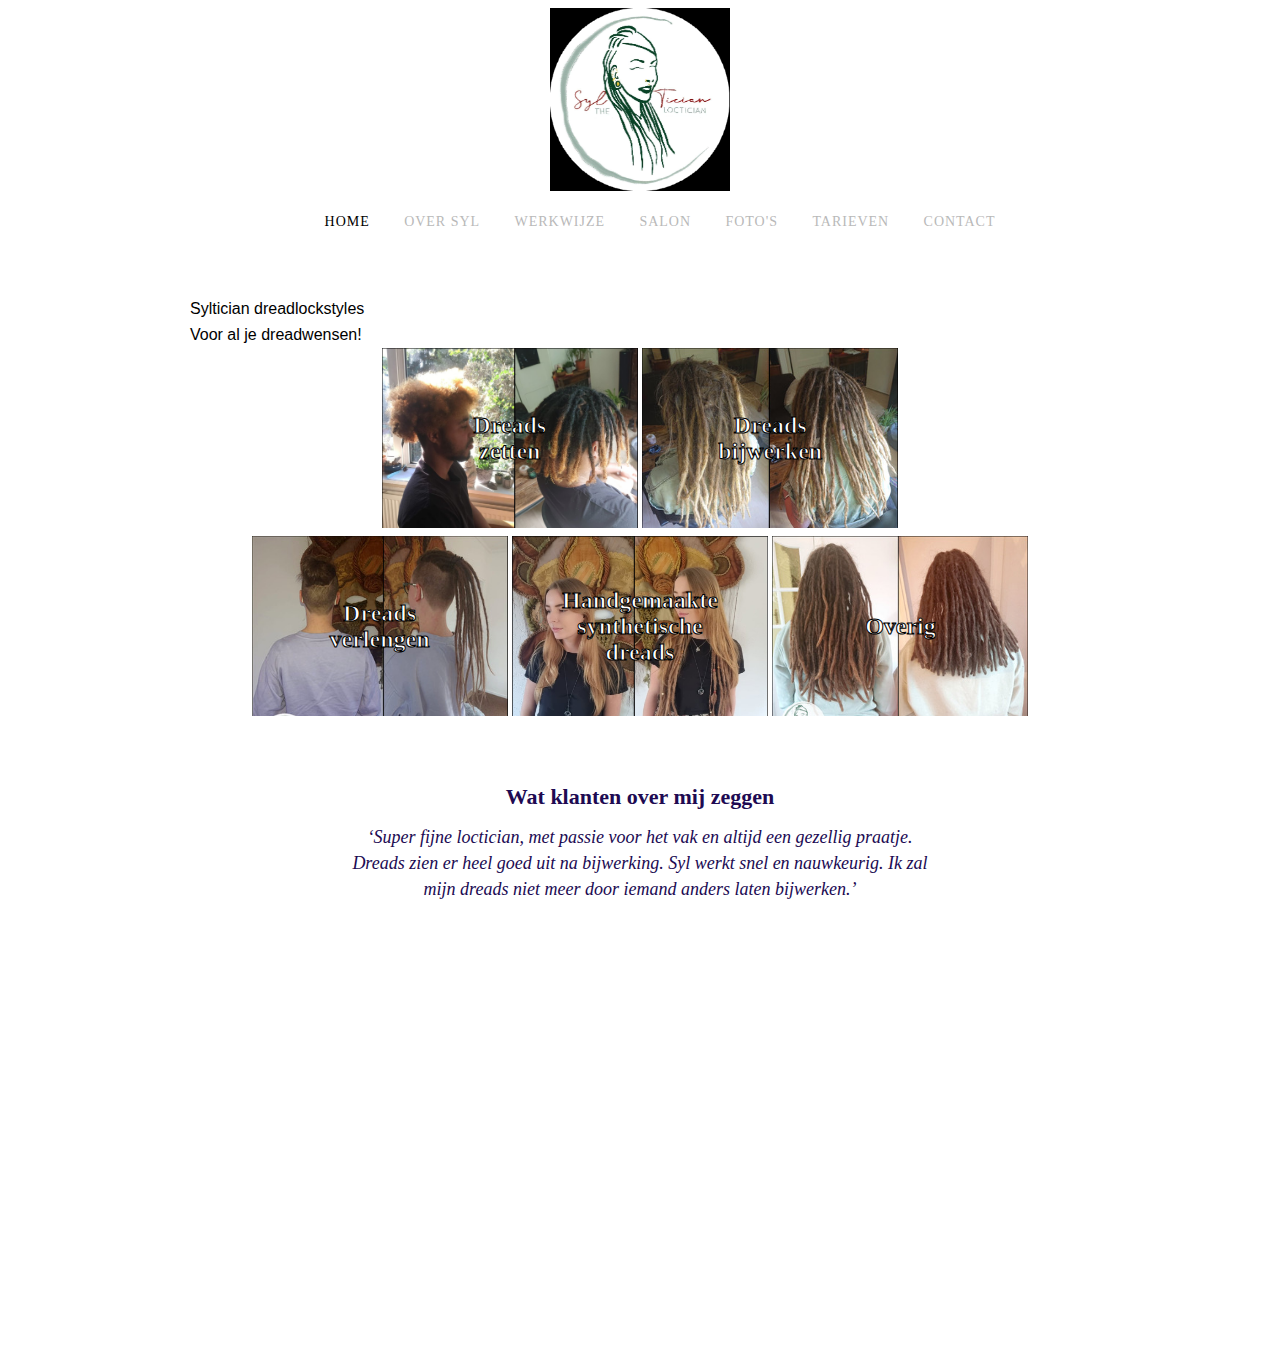
<file: index.html>
<!DOCTYPE html>
<html lang="nl">
	<head>
		<title>Syltician dreadlock styles - Home</title>
        <meta name="description" content="Voor al je dreadwensen!" />
        <meta http-equiv="Content-Type" content="text/html; charset=utf-8"/>
        <meta name="viewport" content="width=device-width, initial-scale=1.0"/>
        <link rel="stylesheet" type="text/css" href="/shared/css/style.css" />
        <link rel="stylesheet" type="text/css" href="/home/css/style.css" />
        <script type="text/javascript" src="/home/js/home.js"></script>
    </head>
    <body>
        <a href="/">
            <img class="center logo-top" src="/shared/img/sylticiandreadlockstyles-logo.png" alt="Syltician dreadock styles" />
        </a>
        <div class="nav">
            <ul>
                <li id="active">
                    <a href="/">Home</a>
                </li>
                <li>
                    <a href="/over-syl">Over Syl</a>
                </li>
                <li>
                    <a href="/werkwijze">Werkwijze</a>
                </li>
                <li>
                    <a href="/salon">Salon</a>
                </li>
                <li>
                    <a href="/fotos">Foto's</a>
                </li>
                <li>
                    <a href="/tarieven">Tarieven</a>
                </li>
                <li>
                    <a href="/contact">Contact</a>
                </li>
            </ul>
        </div>
        <div class="main-wrapper">
            <div class="company-name">Syltician dreadlockstyles</div>
            <div class="company-slogan">Voor al je dreadwensen!</div>
            <div class="foto-links">
                <div class="foto-link-row">
                    <a href="/fotos#dreads-zetten" class="foto-link">
                        <img src="/fotos/img/dreads-zetten/insta-miguel-2.jpg" alt="Dreads zetten">
                        <div>Dreads zetten</div>
                    </a>
                    <a href="/fotos#dreads-bijwerken" class="foto-link">
                        <img src="/fotos/img/dreads-bijwerken/insta-malou-2.jpg" alt="Dreads bijwerken">
                        <div>Dreads bijwerken</div>
                    </a>
                </div>
                <div class="foto-link-row">
                    <a href="/fotos#dreads-verlengen" class="foto-link">
                        <img src="./fotos/img/dreads-verlengen/insta-vanity.jpg" alt="Dreads verlengen">
                        <div>Dreads verlengen</div>
                    </a>
                    <a href="/fotos#synthetische-dreads" class="foto-link">
                        <img src="/fotos/img/synthetische-dreads/insta-sanne.jpg" alt="Handgemaakte synthetische dreads">
                        <div>Handgemaakte synthetische dreads</div>
                    </a>
                </div>
                <div class="foto-link-row">
                    <a href="/fotos" class="foto-link">
                        <img src="./fotos/img/overig/insta-berdina.jpg" alt="Overig">
                        <div>Overig</div>
                    </a>
                </div>
            </div>
            <h1>Wat klanten over mij zeggen</h1>
            <div id="slideshow-container" class="slideshow-container center">
                <div>‘Super fijne loctician, met passie voor het vak en altijd een gezellig praatje. Dreads zien er heel goed uit na bijwerking. Syl werkt snel en nauwkeurig. Ik zal mijn dreads niet meer door iemand anders laten bijwerken.’</div>
                <div style="display:none">‘Professional, open and relaxed dreadlock hairdresser. Really makes you feel comfy, works efficient and fast!’</div>
                <div style="display:none">‘Echt heel blij met de goede service van Syl! Ik begon met het laten zetten van synthetische dreadlocks bij Syl en na haar werk bij anderen gezien te hebben heb ik besloten echte dreads door haar te laten zetten. Het is altijd gezellig als je een afspraak hebt en ze kan je goed adviseren. Prijzen zijn schappelijk en de locatie is ook erg makkelijk bereikbaar!’</div>
                <div style="display:none">‘Syl werkt op een liefdevolle, fijne manier en ze weet echt wat ze doet! Ik kan haar aan iedereen aanraden en ik weet zeker dat je onwijs blij bent met het eindresultaat. Ze doet prachtig werk.’ </div>
                <div style="display:none">‘Gaat secuur, snel en pijnloos te werk en is ook nog leuk gezelschap!’</div>
                <div style="display:none">‘Zeker aan te raden! We hebben een hele gezellige middag gehad en ik ben erg blij met het eindresultaat!’</div>
                <div style="display:none">‘Super professioneel, en de vibe tijdens de sessies is heel relaxed! Ze heeft me veel advies kunnen geven over de verzorging, onderhoud en de after care.’</div>
                <div style="display:none">‘Ik raad Syl echt aan! Ze heeft mijn dreads weer perfect bijgewerkt. Ze werkt snel en goed, weet veel en -ook belangrijk- is heel gezellig!’</div>
                <div style="display:none">‘Het is elke keer een feestje als ik mijn dreads laat bijwerken door Syl. Mijn haren zijn weer prachtig! En stiekem kom ik ook gewoon voor de gezelligheid.’</div>
                <div style="display:none">‘Syl heeft mijn 61 dreadjes perfect bijgewerkt! Vakkundig en in rap tempo was het zo gedaan, echt TOP! Het waren daarbij ook hele gezellige uurtjes bij Syl! Ik ben Fan!’</div>
                <div style="display:none">‘Hele fijne vrouw met veel kennis van dreadlocks. Ik zou haar iedereen aanraden.’</div>
                <div style="display:none">‘The best person to trust your locs. The most gentle and amazing girl ever. 5* with no doubt.’ </div>
            </div>
        </div>
    </body>
</html>
</file>
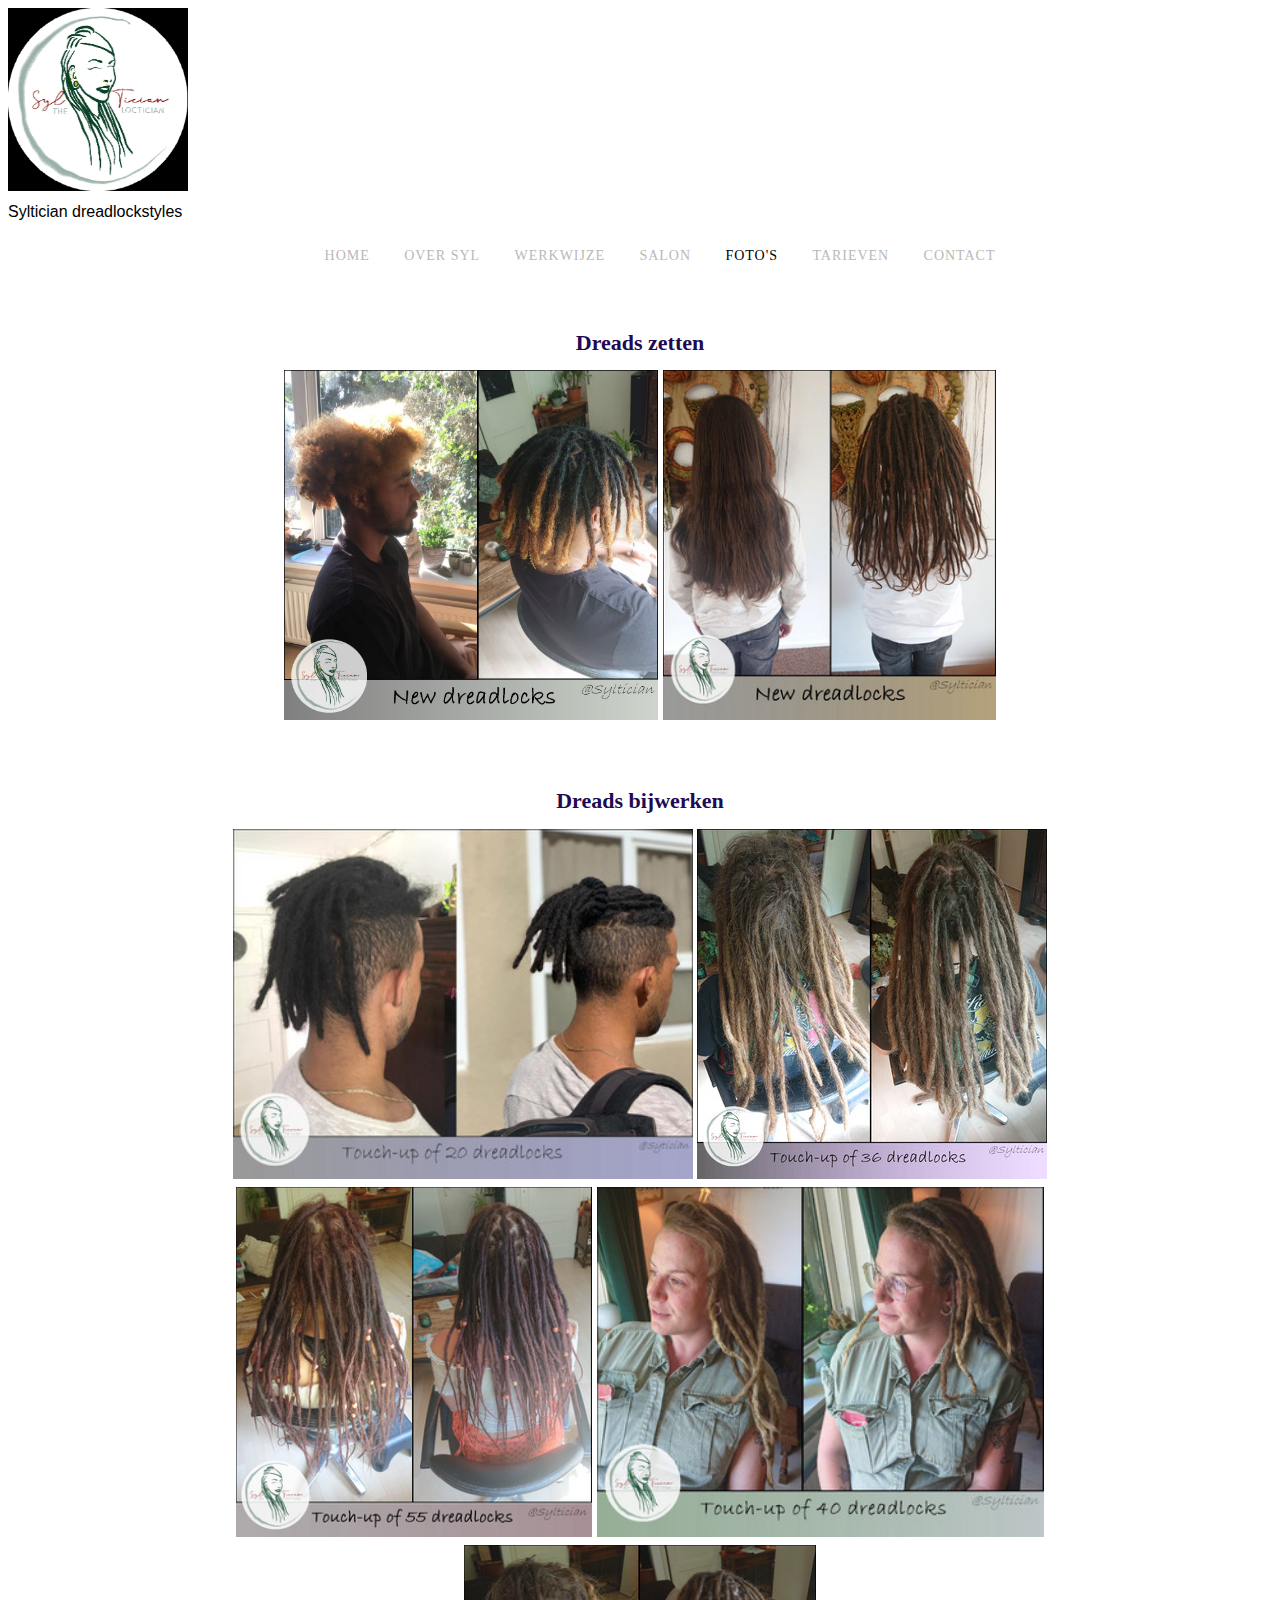
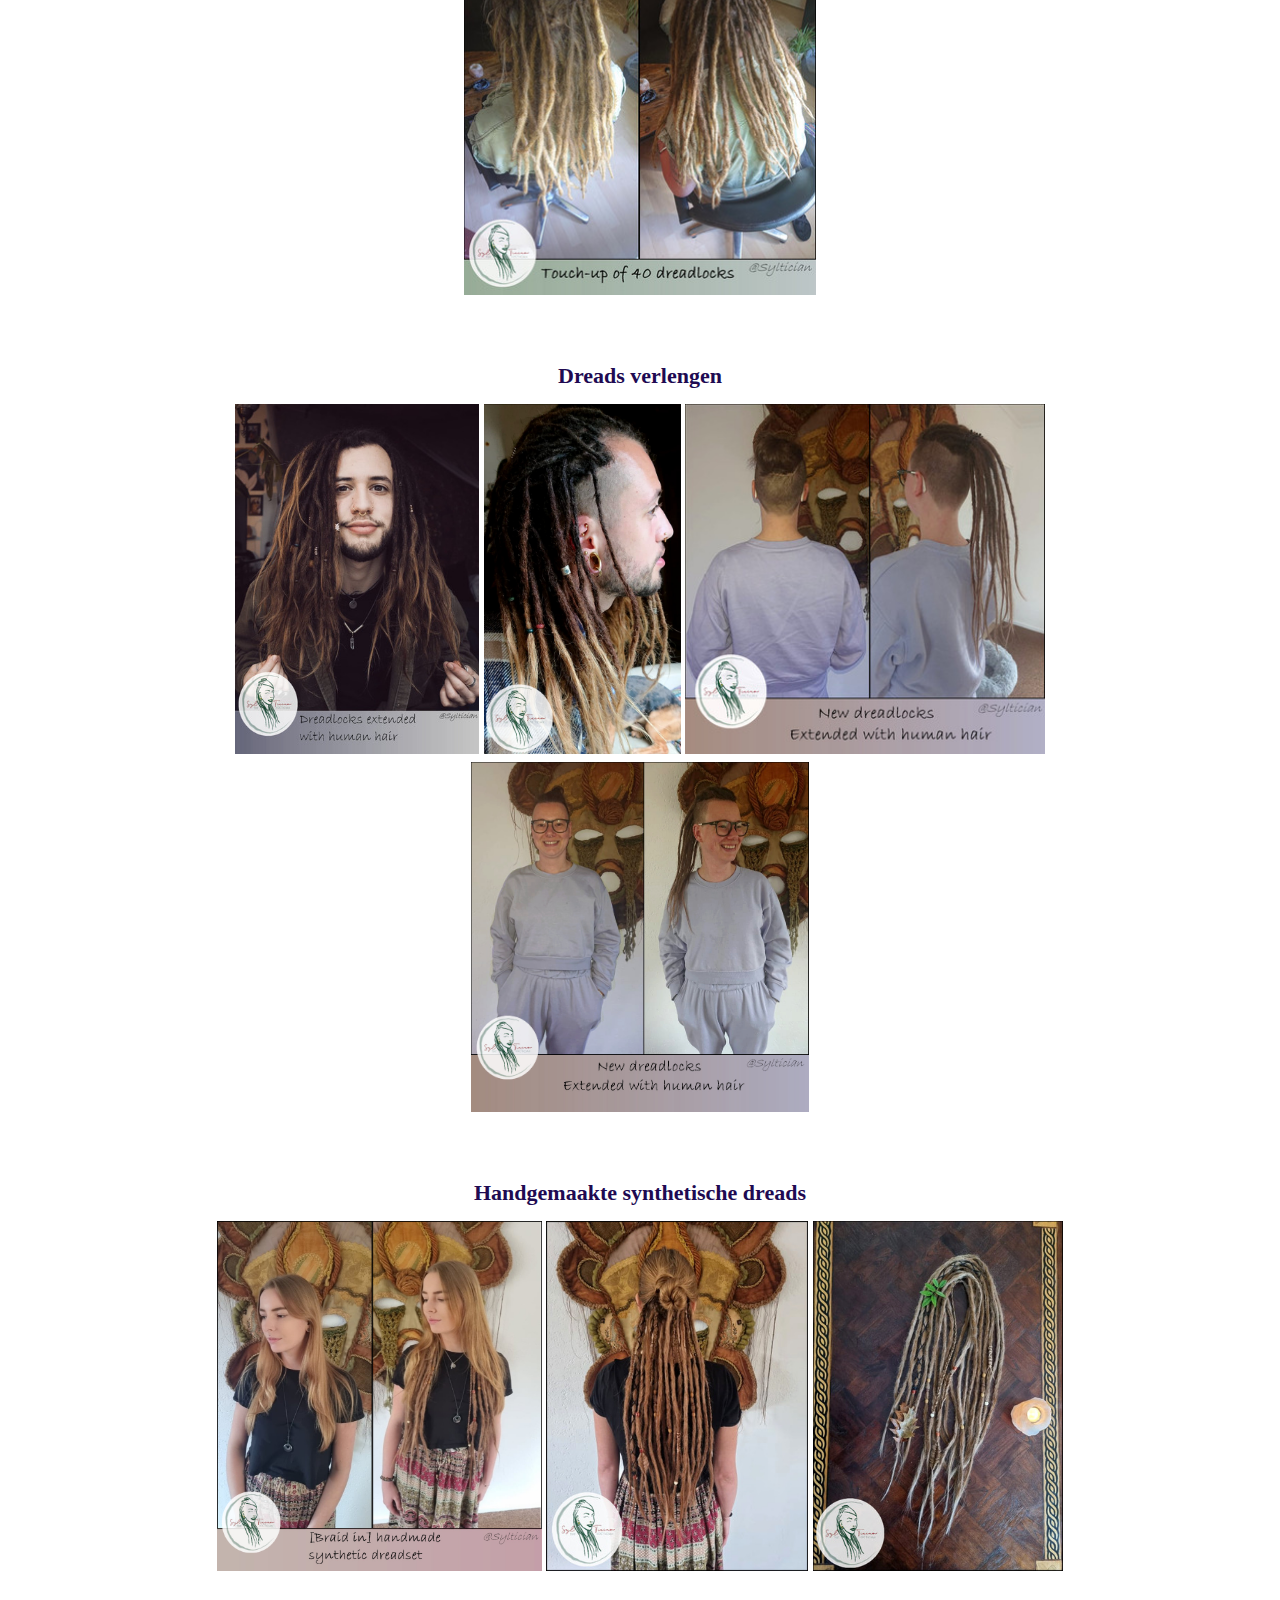
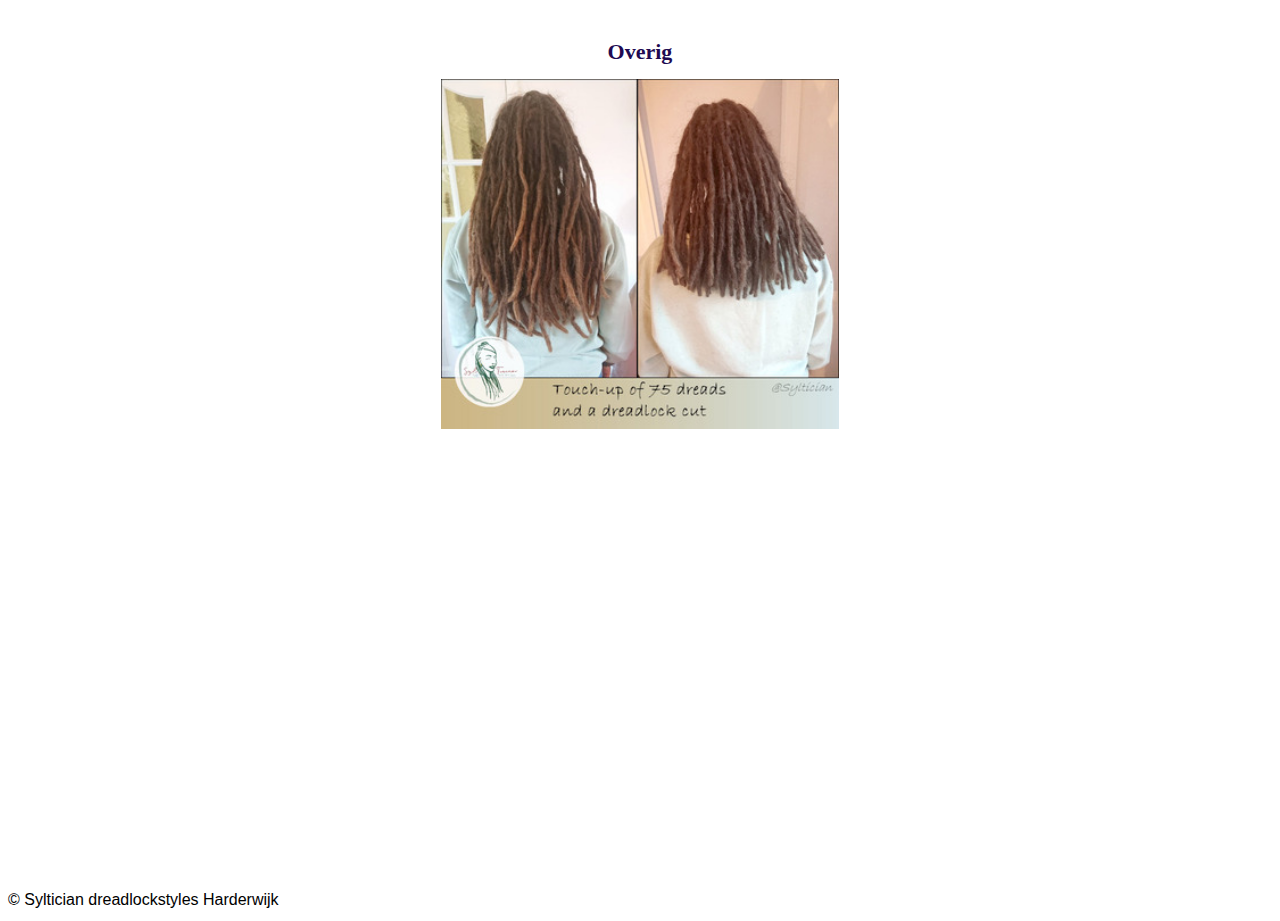
<file: fotos/index.html>
<!DOCTYPE html>
<html lang="nl">
	<head>
		<title>Syltician dreadlockstyles Harderwijk - Foto's</title>
        <meta name="description" content="Dreads zetten, verlengen of bijwerken? Bekijk foto's!" />
        <meta http-equiv="Content-Type" content="text/html; charset=utf-8"/>
        <meta name="viewport" content="width=device-width, initial-scale=1.0"/>
        <link rel="stylesheet" type="text/css" href="/shared/css/style.css" />
        <link rel="stylesheet" type="text/css" href="/fotos/css/styles.css" />
    </head>
    <body>
        <div class="logo-bar">
            <a href="/">
                <img class="logo-top" src="/shared/img/sylticiandreadlockstyles-logo.png" alt="Syltician dreadock styles" />
            </a>
            <div class="companay-name-and-slogan">
                <div class="company-name">Syltician dreadlockstyles</div>
            </div>
        </div>
        <div class="nav">
            <ul>
                <li>
                    <a href="/">Home</a>
                </li>
                <li>
                    <a href="/over-syl">Over Syl</a>
                </li>
                <li>
                    <a href="/werkwijze">Werkwijze</a>
                </li>
                <li>
                    <a href="/salon">Salon</a>
                </li>
                <li id="active">
                    <a href="/fotos">Foto's</a>
                </li>
                <li>
                    <a href="/tarieven">Tarieven</a>
                </li>
                <li>
                    <a href="/contact">Contact</a>
                </li>
            </ul>
        </div>
        <div class="minimum-margin">
            <div class="main-wrapper">
                <h1 id="dreads-zetten">Dreads zetten</h1>
                <div class="fotos">
                    <img src="/fotos/img/dreads-zetten/insta-miguel-2.jpg" alt="Dreads zetten">
                    <img src="/fotos/img/dreads-zetten/insta-amos-1.jpg" alt="Dreads zetten">
                </div>
                <h1 id="dreads-bijwerken">Dreads bijwerken</h1>
                <div class="fotos">
                    <img src="/fotos/img/dreads-bijwerken/insta-marcus-2.jpg" alt="Dreads bijwerken">
                    <img src="/fotos/img/dreads-bijwerken/insta-carly-2.jpg" alt="Dreads bijwerken">
                    <img src="/fotos/img/dreads-bijwerken/insta-s.jpg" alt="Dreads bijwerken">
                    <img src="/fotos/img/dreads-bijwerken/insta-malou-1.jpg" alt="Dreads bijwerken">
                    <img src="/fotos/img/dreads-bijwerken/insta-malou-2.jpg" alt="Dreads bijwerken">
                </div>
                <h1 id="dreads-verlengen">Dreads verlengen</h1>
                <div class="fotos">
                    <img src="/fotos/img/dreads-verlengen/insta-ilan-4.jpg" alt="Dreads verlengen">
                    <img src="/fotos/img/dreads-verlengen/insta-3.jpg" alt="Dreads verlengen">
                    <img src="/fotos/img/dreads-verlengen/insta-vanity.jpg" alt="Dreads verlengen">
                    <img src="/fotos/img/dreads-verlengen/insta-vanity-2.jpg" alt="Dreads verlengen">
                </div>
                <h1 id="synthetische-dreads">Handgemaakte synthetische dreads</h1>
                <div class="fotos">
                    <img src="/fotos/img/synthetische-dreads/insta-sanne.jpg" alt="Dreads verlengen">
                    <img src="/fotos/img/synthetische-dreads/insta-sanne-2.jpg" alt="Dreads verlengen">
                    <img src="/fotos/img/synthetische-dreads/insta-sanne-4.jpg" alt="Dreads verlengen">
                </div>
                <h1 id="overig">Overig</h1>
                <div class="fotos">
                    <img src="/fotos/img/overig/insta-berdina.jpg" alt="Overig">
                </div>
            </div>
            <div class="footer-company-name">&copy; Syltician dreadlockstyles Harderwijk</div>
        </div>
    </body>
</html>
</file>
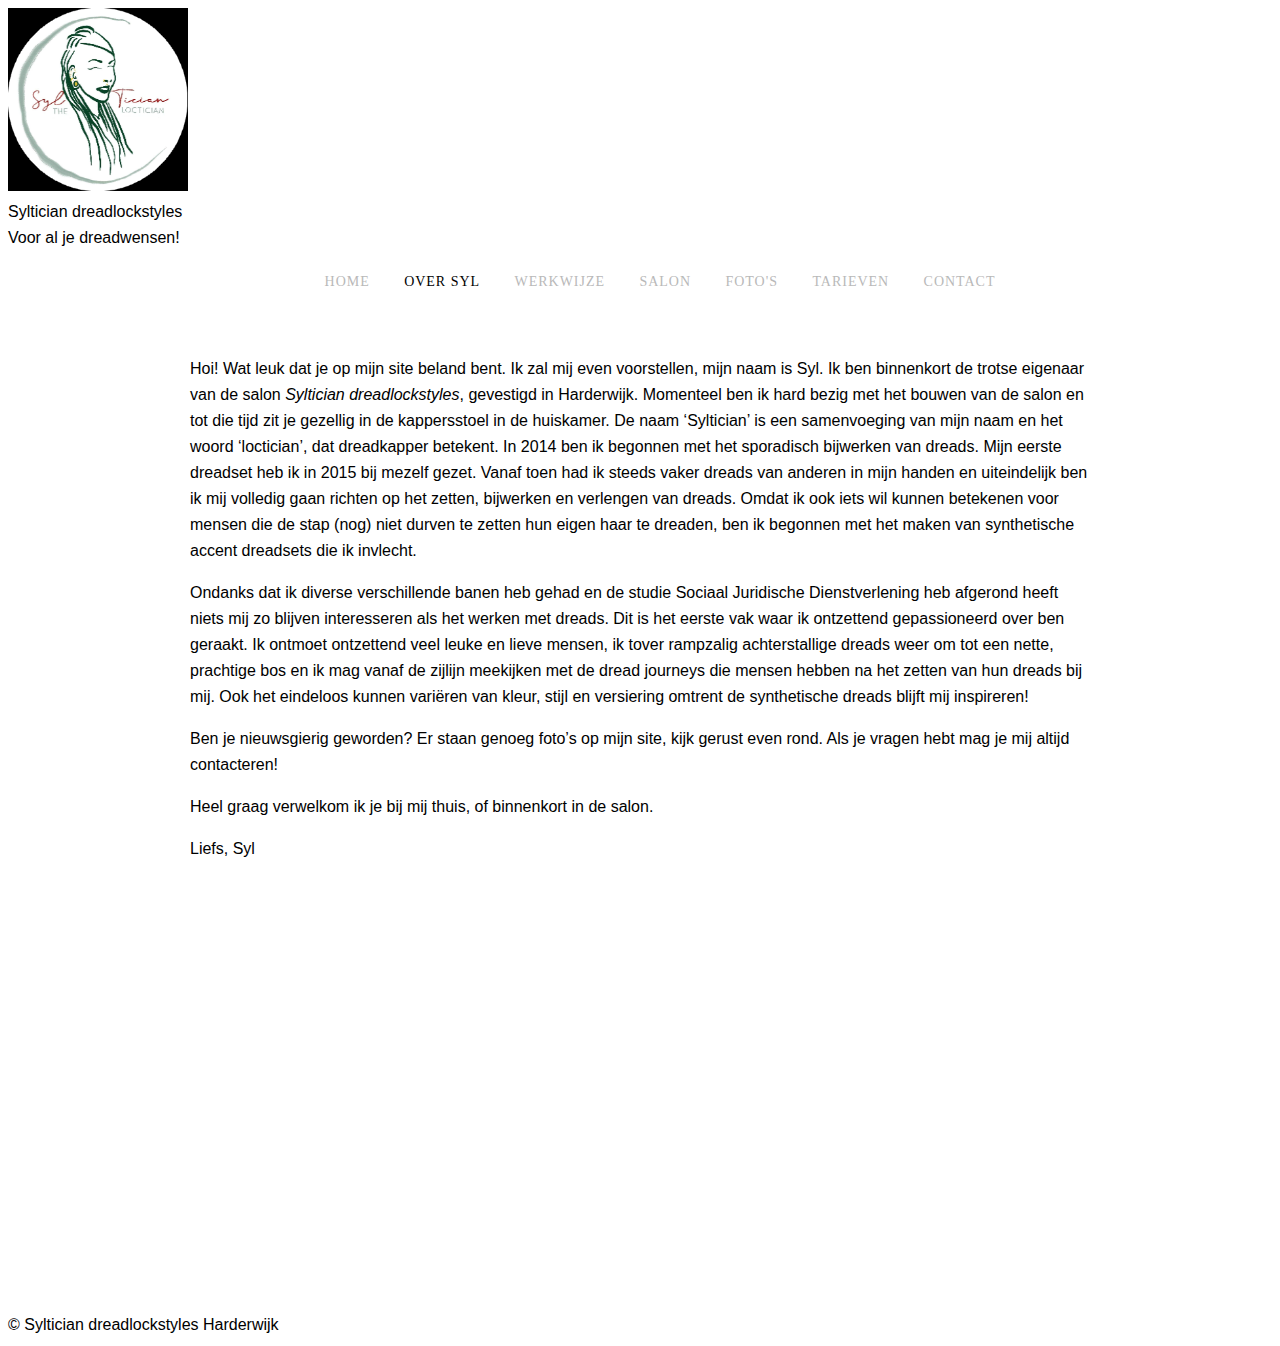
<file: over-syl/index.html>
<!DOCTYPE html>
<html lang="nl">
	<head>
		<title>Syltician dreadlockstyles Harderwijk - Over Syl</title>
        <meta name="description" content="...trotse eigenaar van de salon Syltician dreadlockstyles, gevestigd in Harderwijk. De naam ‘Syltician’ is een samenvoeging van mijn naam en het woord ‘loctician’, dat dreadkapper betekent. In 2014..." />
        <meta http-equiv="Content-Type" content="text/html; charset=utf-8"/>
        <meta name="viewport" content="width=device-width, initial-scale=1.0"/>
        <link rel="stylesheet" type="text/css" href="/shared/css/style.css" />
    </head>
    <body>
        <div class="logo-bar">
            <a href="/">
                <img class="logo-top" src="/shared/img/sylticiandreadlockstyles-logo.png" alt="Syltician dreadock styles" />
            </a>
            <div class="companay-name-and-slogan">
                <div class="company-name">Syltician dreadlockstyles</div>
                <div class="company-slogan">Voor al je dreadwensen!</div>
            </div>
        </div>
        <div class="nav">
            <ul>
                <li>
                    <a href="/">Home</a>
                </li>
                <li id="active">
                    <a href="/over-syl">Over Syl</a>
                </li>
                <li>
                    <a href="/werkwijze">Werkwijze</a>
                </li>
                <li>
                    <a href="/salon">Salon</a>
                </li>
                <li>
                    <a href="/fotos">Foto's</a>
                </li>
                <li>
                    <a href="/tarieven">Tarieven</a>
                </li>
                <li>
                    <a href="/contact">Contact</a>
                </li>
            </ul>
        </div>
        <div class="minimum-margin">
            <div class="main-wrapper">
                <p>
                    Hoi! Wat leuk dat je op mijn site beland bent.
                    Ik zal mij even voorstellen, mijn naam is Syl.
                    Ik ben binnenkort de trotse eigenaar van de salon <i>Syltician dreadlockstyles</i>, gevestigd in Harderwijk. 
                    Momenteel ben ik hard bezig met het bouwen van de salon en tot die tijd zit je gezellig in de kappersstoel in de huiskamer.
                    De naam ‘Syltician’ is een samenvoeging van mijn naam en het woord ‘loctician’, dat dreadkapper betekent.
                    In 2014 ben ik begonnen met het sporadisch bijwerken van dreads.
                    Mijn eerste dreadset heb ik in 2015 bij mezelf gezet.
                    Vanaf toen had ik steeds vaker dreads van anderen in mijn handen
                    en uiteindelijk ben ik mij volledig gaan richten op het zetten,
                    bijwerken en verlengen van dreads.
                    Omdat ik ook iets wil kunnen betekenen
                    voor mensen die de stap (nog) niet durven te zetten
                    hun eigen haar te dreaden,
                    ben ik begonnen met het maken van synthetische accent dreadsets die ik invlecht. 
                </p>
                <p>
                    Ondanks dat ik diverse verschillende banen heb gehad
                    en de studie Sociaal Juridische Dienstverlening heb afgerond
                    heeft niets mij zo blijven interesseren als het werken met dreads.
                    Dit is het eerste vak waar ik ontzettend gepassioneerd over ben geraakt.
                    Ik ontmoet ontzettend veel leuke en lieve mensen,
                    ik tover rampzalig achterstallige dreads weer om tot een nette,
                    prachtige bos en ik mag vanaf de zijlijn meekijken
                    met de dread journeys die mensen hebben na het zetten van hun dreads bij mij.
                    Ook het eindeloos kunnen variëren van kleur, stijl en versiering
                    omtrent de synthetische dreads blijft mij inspireren!
                </p>
                <p>
                    Ben je nieuwsgierig geworden?
                    Er staan genoeg foto’s op mijn site, 
                    kijk gerust even rond. 
                    Als je vragen hebt mag je mij altijd contacteren!
                </p>
                <p>
                    Heel graag verwelkom ik je bij mij thuis, of binnenkort in de salon.
                </p>
                <p>
                    Liefs, Syl
                </p>
            </div>
            <div class="footer-company-name">&copy; Syltician dreadlockstyles Harderwijk</div>
        </div>
    </body>
</html>
</file>
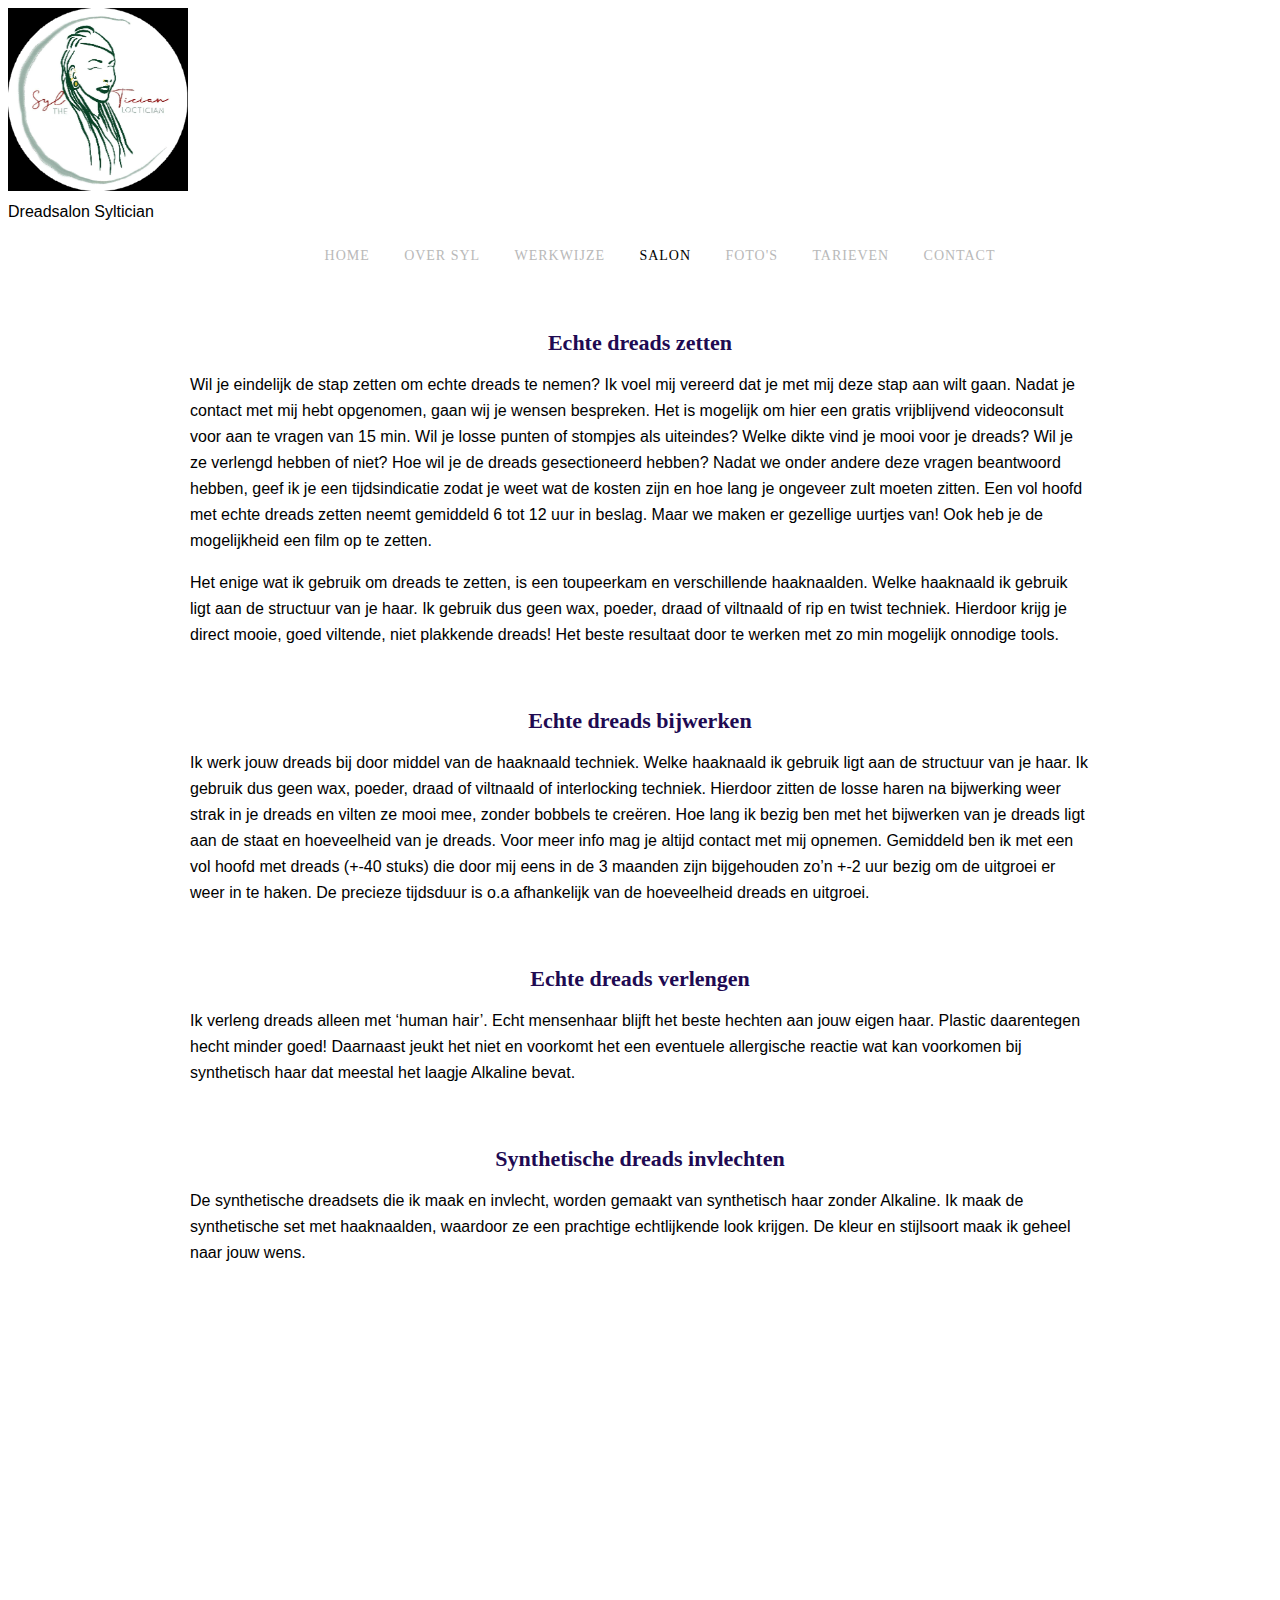
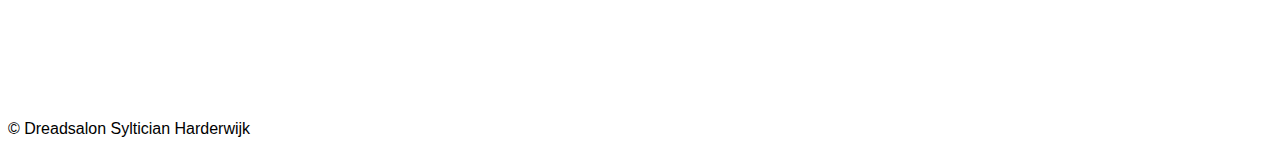
<file: salon/index.html>
<!DOCTYPE html>
<html lang="nl">
	<head>
		<title>Dreadsalon Syltician Harderwijk - Salon</title>
        <meta name="description" content="" />
        <meta http-equiv="Content-Type" content="text/html; charset=utf-8"/>
        <meta name="viewport" content="width=device-width, initial-scale=1.0"/>
        <link rel="stylesheet" type="text/css" href="/shared/css/style.css" />
    </head>
    <body>
        <div class="logo-bar">
            <a href="/">
                <img class="logo-top" src="/shared/img/sylticiandreadlockstyles-logo.png" alt="Dreadsalon Syltician" />
            </a>
            <div class="companay-name-and-slogan">
                <div class="company-name">Dreadsalon Syltician</div>
            </div>
        </div>
        <div class="nav">
            <ul>
                <li>
                    <a href="/">Home</a>
                </li>
                <li>
                    <a href="/over-syl">Over Syl</a>
                </li>
                <li>
                    <a href="/werkwijze">Werkwijze</a>
                </li>
                <li id="active">
                    <a href="/salon">Salon</a>
                </li>
                <li>
                    <a href="/fotos">Foto's</a>
                </li>
                <li>
                    <a href="/tarieven">Tarieven</a>
                </li>
                <li>
                    <a href="/contact">Contact</a>
                </li>
            </ul>
        </div>
        <div class="minimum-margin">
            <div class="main-wrapper">
                <h1>Echte dreads zetten</h1>
                <p>
                    Wil je eindelijk de stap zetten om echte dreads te nemen?
                    Ik voel mij vereerd dat je met mij deze stap aan wilt gaan.
                    Nadat je contact met mij hebt opgenomen, gaan wij je wensen bespreken.
                    Het is mogelijk om hier een gratis vrijblijvend videoconsult voor aan te vragen van 15 min.
                    Wil je losse punten of stompjes als uiteindes?
                    Welke dikte vind je mooi voor je dreads? Wil je ze verlengd hebben of niet? 
                    Hoe wil je de dreads gesectioneerd hebben?
                    Nadat we onder andere deze vragen beantwoord hebben,
                    geef ik je een tijdsindicatie zodat je weet wat de kosten zijn
                    en hoe lang je ongeveer zult moeten zitten.
                    Een vol hoofd met echte dreads zetten neemt gemiddeld 6 tot 12 uur in beslag.
                    Maar we maken er gezellige uurtjes van! Ook heb je de mogelijkheid een film op te zetten.
                </p>
                <p>
                    Het enige wat ik gebruik om dreads te zetten,
                    is een toupeerkam en verschillende haaknaalden.
                    Welke haaknaald ik gebruik ligt aan de structuur van je haar.
                    Ik gebruik dus geen wax, poeder, draad of viltnaald of rip en twist techniek.
                    Hierdoor krijg je direct mooie, goed viltende, niet plakkende dreads!
                    Het beste resultaat door te werken met zo min mogelijk onnodige tools. 
                </p>

                <h1>Echte dreads bijwerken</h1>
                <p>
                    Ik werk jouw dreads bij door middel van de haaknaald techniek.
                    Welke haaknaald ik gebruik ligt aan de structuur van je haar.
                    Ik gebruik dus geen wax, poeder, draad of viltnaald of interlocking techniek.
                    Hierdoor zitten de losse haren na bijwerking weer strak in je dreads
                    en vilten ze mooi mee, zonder bobbels te creëren.
                    Hoe lang ik bezig ben met het bijwerken van je dreads
                    ligt aan de staat en hoeveelheid van je dreads.
                    Voor meer info mag je altijd contact met mij opnemen.
                    Gemiddeld ben ik met een vol hoofd met dreads (+-40 stuks) die door mij eens in de 3 maanden zijn bijgehouden
                    zo’n +-2 uur bezig om de uitgroei er weer in te haken. 
		    De precieze tijdsduur is o.a afhankelijk van de hoeveelheid dreads en uitgroei.
                </p>

                <h1>Echte dreads verlengen</h1>
                <p>Ik verleng dreads alleen met ‘human hair’.
                    Echt mensenhaar blijft het beste hechten aan jouw eigen haar.
                    Plastic daarentegen hecht minder goed!
                    Daarnaast jeukt het niet en voorkomt het een eventuele allergische reactie
                    wat kan voorkomen bij synthetisch haar dat meestal het laagje Alkaline bevat.
                </p>

                <h1>Synthetische dreads invlechten</h1>
                <p>
                    De synthetische dreadsets die ik maak en invlecht,
                    worden gemaakt van synthetisch haar zonder Alkaline.
                    Ik maak de synthetische set met haaknaalden,
                    waardoor ze een prachtige echtlijkende look krijgen.
                    De kleur en stijlsoort maak ik geheel naar jouw wens.
                </p>
            </div>
            <div class="footer-company-name">&copy; Dreadsalon Syltician Harderwijk</div>
        </div>
    </body>
</html>
</file>
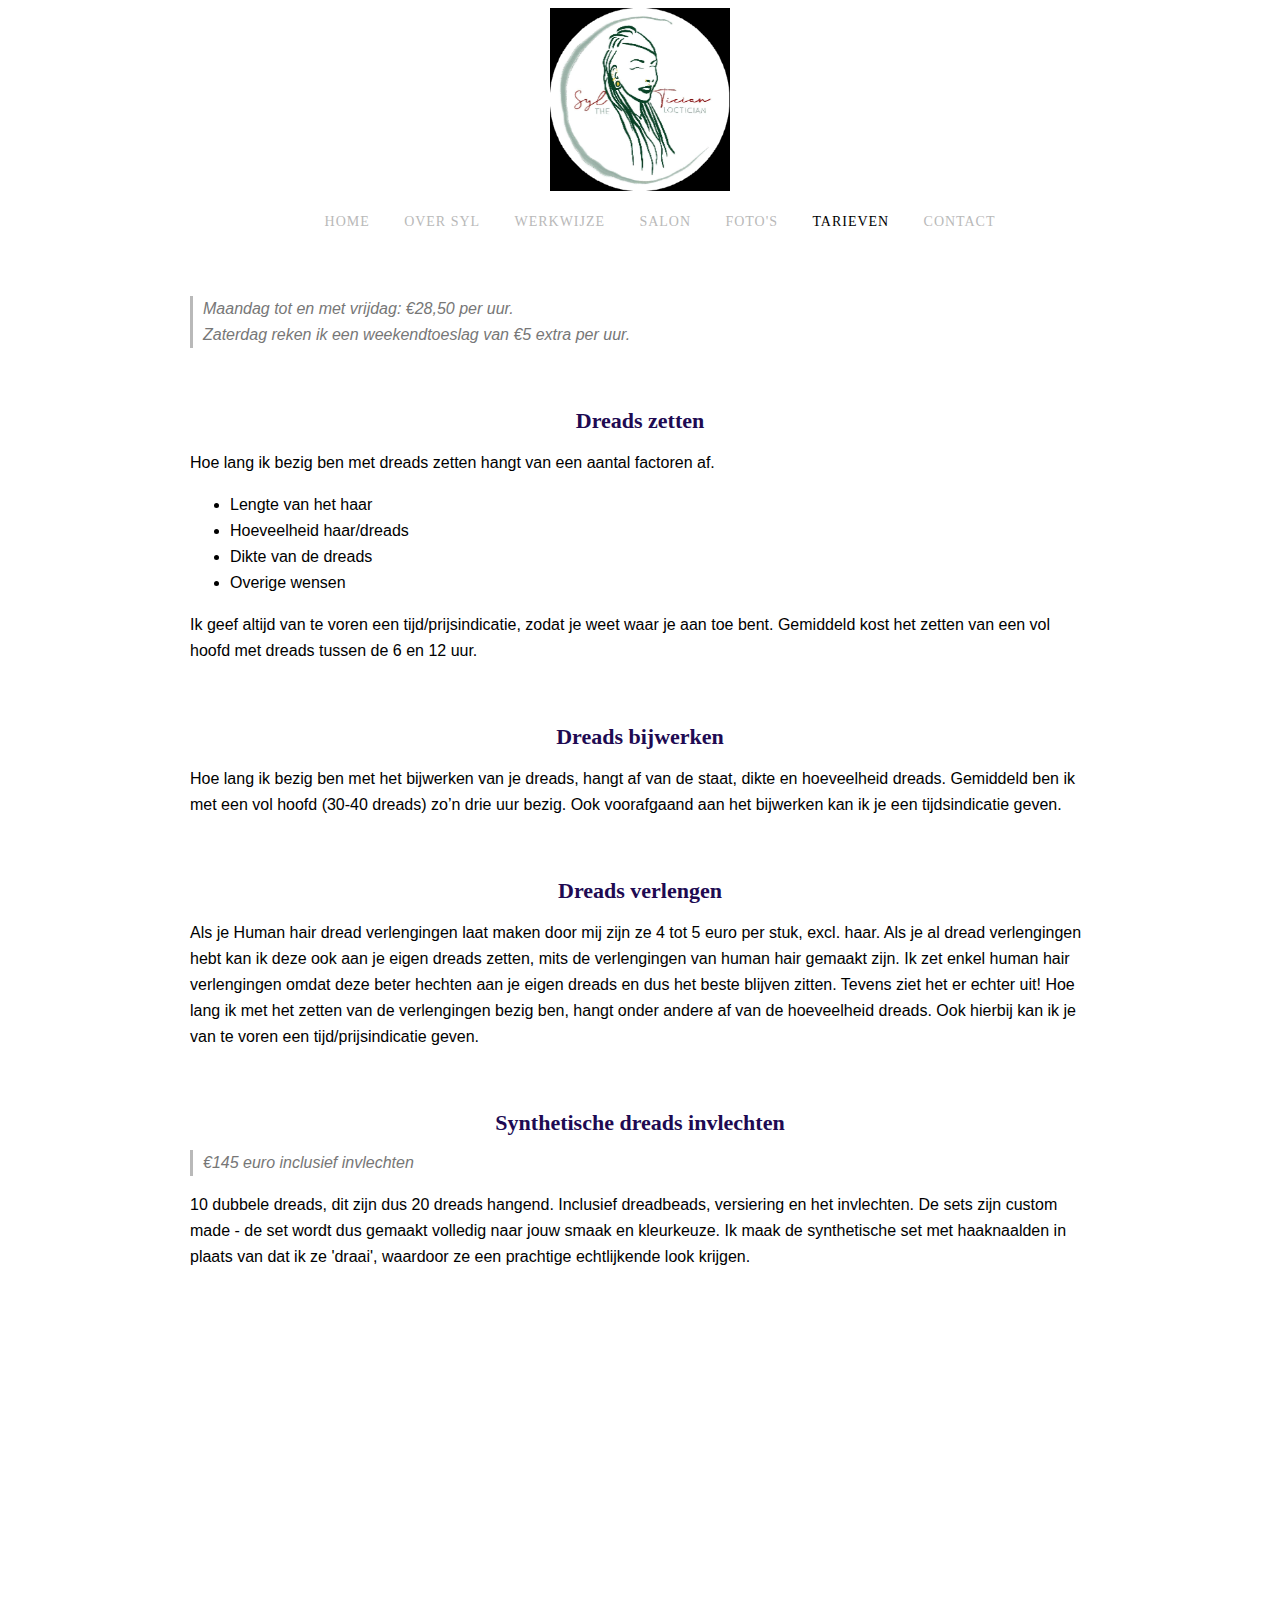
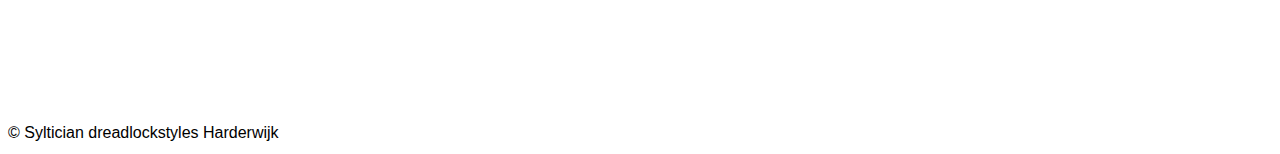
<file: tarieven/index.html>
<!DOCTYPE html>
<html lang="nl">
	<head>
		<title>Syltician dreadlockstyles Harderwijk - Tarieven</title>
        <meta name="description" content="Maandag tot en met vrijdag: €28,50 per uur. Zaterdag reken ik een weekendtoeslag van €5 extra per uur." />
        <meta http-equiv="Content-Type" content="text/html; charset=utf-8"/>
        <meta name="viewport" content="width=device-width, initial-scale=1.0"/>
        <link rel="stylesheet" type="text/css" href="/shared/css/style.css" />
        <link rel="stylesheet" type="text/css" href="/tarieven/css/style.css" />
    </head>
    <body>
        <a href="/">
            <img class="center logo-top" src="/shared/img/sylticiandreadlockstyles-logo.png" alt="Syltician dreadock styles" />
        </a>
        <div class="nav">
            <ul>
                <li>
                    <a href="/">Home</a>
                </li>
                <li>
                    <a href="/over-syl">Over Syl</a>
                </li>
                <li>
                    <a href="/werkwijze">Werkwijze</a>
                </li>
                <li>
                    <a href="/salon">Salon</a>
                </li>
                <li>
                    <a href="/fotos">Foto's</a>
                </li>
                <li id="active">
                    <a href="/tarieven">Tarieven</a>
                </li>
                <li>
                    <a href="/contact">Contact</a>
                </li>
            </ul>
        </div>
        <div class="main-wrapper">
            <div class="price-description">
                Maandag tot en met vrijdag: €28,50 per uur.<br />
                Zaterdag reken ik een weekendtoeslag van €5 extra per uur.
            </div>

            <h1>Dreads zetten</h1>
            <p>
                Hoe lang ik bezig ben met dreads zetten hangt van een aantal factoren af.
                <ul>
                    <li>Lengte van het haar</li>
                    <li>Hoeveelheid haar/dreads</li>
                    <li>Dikte van de dreads</li>
                    <li>Overige wensen</li>

                </ul>
            </p>
            <p>
                Ik geef altijd van te voren een tijd/prijsindicatie,
                zodat je weet waar je aan toe bent.
                Gemiddeld kost het zetten van een vol hoofd met dreads tussen de 6 en 12 uur.
            </p>

            <h1>Dreads bijwerken</h1>
            <p>
                Hoe lang ik bezig ben met het bijwerken van je dreads,
                hangt af van de staat, dikte en hoeveelheid dreads.
                Gemiddeld ben ik met een vol hoofd (30-40 dreads) zo’n drie uur bezig.
                Ook voorafgaand aan het bijwerken kan ik je een tijdsindicatie geven.
            </p>

            <h1>Dreads verlengen</h1>
            <p>
                Als je Human hair dread verlengingen laat maken door mij zijn ze 4 tot 5 euro per stuk, excl. haar.
                Als je al dread verlengingen hebt kan ik deze ook aan je eigen dreads zetten,
                mits de verlengingen van human hair gemaakt zijn.
                Ik zet enkel human hair verlengingen omdat deze beter hechten aan je eigen dreads en dus het beste blijven zitten.
                Tevens ziet het er echter uit!
                Hoe lang ik met het zetten van de verlengingen bezig ben,
                hangt onder andere af van de hoeveelheid dreads.
                Ook hierbij kan ik je van te voren een tijd/prijsindicatie geven.
            </p>

            <h1>Synthetische dreads invlechten</h1>
            <div class="price-description">€145 euro inclusief invlechten</div>
            <p>
                10 dubbele dreads, dit zijn dus 20 dreads hangend.
                Inclusief dreadbeads, versiering en het invlechten.
                De sets zijn custom made - de set wordt dus gemaakt volledig naar jouw smaak en kleurkeuze. 
		Ik maak de synthetische set met haaknaalden in plaats van dat ik ze 'draai', 
		waardoor ze een prachtige echtlijkende look krijgen. 
            </p>
        </div>
        <div class="footer-company-name">&copy; Syltician dreadlockstyles Harderwijk</div>
    </body>
</html>
</file>
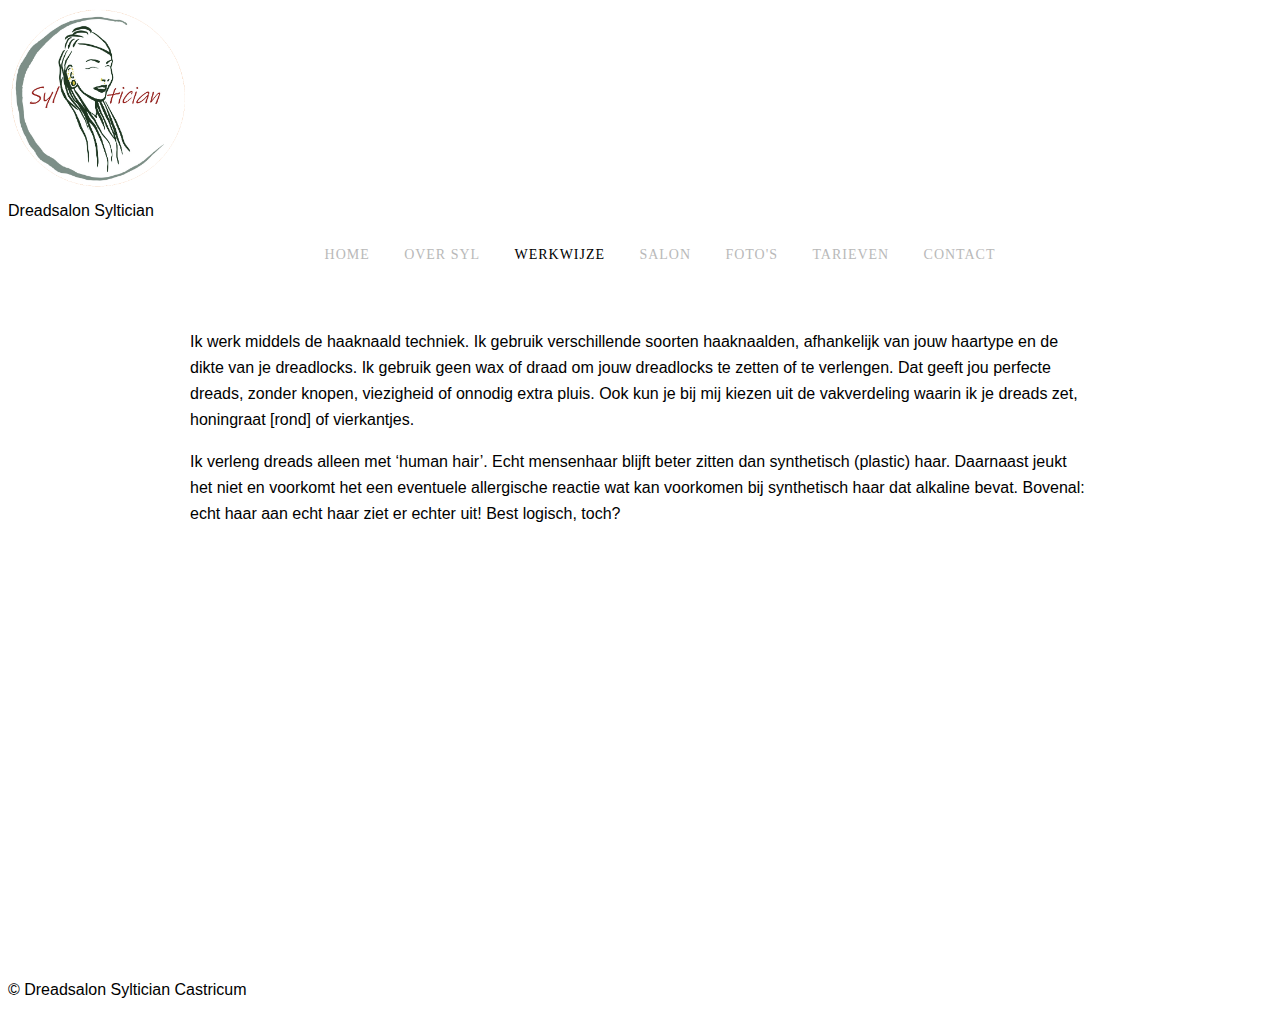
<file: werkwijze/index.html>
<!DOCTYPE html>
<html lang="nl">
	<head>
		<title>Dreadsalon Syltician Castricum - Werkwijze</title>
        <meta name="description" content="Ik werk middels de haaknaald techniek. Ik gebruik verschillende soorten haaknaalden, afhankelijk van jouw haartype en de dikte van je dreadlocks. Ik gebruik geen..." />
        <meta http-equiv="Content-Type" content="text/html; charset=utf-8"/>
        <meta name="viewport" content="width=device-width, initial-scale=1.0"/>
        <link rel="stylesheet" type="text/css" href="/shared/css/style.css" />
    </head>
    <body>
        <div class="logo-bar">
            <a href="/">
                <img class="logo-top" src="/shared/img/sylticiandreadlockstyles-logo-2.png" alt="Dreadsalon Syltician" />
            </a>
            <div class="companay-name-and-slogan">
                <div class="company-name">Dreadsalon Syltician</div>
            </div>
        </div>
        <div class="nav">
            <ul>
                <li>
                    <a href="/">Home</a>
                </li>
                <li>
                    <a href="/over-syl">Over Syl</a>
                </li>
                <li id="active">
                    <a href="/werkwijze">Werkwijze</a>
                </li>
                <li>
                    <a href="/salon">Salon</a>
                </li>
                <li>
                    <a href="/fotos">Foto's</a>
                </li>
                <li>
                    <a href="/tarieven">Tarieven</a>
                </li>
                <li>
                    <a href="/contact">Contact</a>
                </li>
            </ul>
        </div>
        <div class="minimum-margin">
            <div class="main-wrapper">
                <p>
                    Ik werk middels de haaknaald techniek.
                    Ik gebruik verschillende soorten haaknaalden,
                    afhankelijk van jouw haartype en de dikte van je dreadlocks.
                    Ik gebruik geen wax of draad om jouw dreadlocks te zetten of te verlengen.
                    Dat geeft jou perfecte dreads, zonder knopen, viezigheid of onnodig extra pluis. 
		    Ook kun je bij mij kiezen uit de vakverdeling waarin ik je dreads zet, honingraat [rond] of vierkantjes.
                </p>
                <p>
                    Ik verleng dreads alleen met ‘human hair’.
                    Echt mensenhaar blijft beter zitten dan synthetisch (plastic) haar.
                    Daarnaast jeukt het niet en voorkomt het een eventuele allergische reactie
                    wat kan voorkomen bij synthetisch haar dat alkaline bevat.
                    Bovenal: echt haar aan echt haar ziet er echter uit! Best logisch, toch?
                </p>
            </div>
            <div class="footer-company-name">&copy; Dreadsalon Syltician Castricum </div>
        </div>
    </body>
</html>
</file>
<file: shared/css/style.css>
body {
    font-family: sans-serif;
    line-height: 26px;
}

.main-wrapper{
    max-width: 900px;
    margin-left: auto;
    margin-right: auto;
    margin-top: 60px;
    margin-bottom: 50vh;
}

a {
    text-decoration: none;
}

.nav {
    text-align: center;
}

.nav ul {
    list-style-type: none;
}
.nav ul li {
    display: inline-block;
}

.nav ul li a {
    display: inline-block;
    padding: 5px 15px;
    color: #b9b9b9;
    text-transform: uppercase;
    letter-spacing: .07em;
    font-family: "Comic Sans MS", "Comic Sans", cursive;
    font-size: 14px;
    font-weight: 500;
    line-height: 19px;
}

.nav ul li#active > a, .nav ul li > a:hover {
    color: #000;
}

.container {
    overflow: hidden;
    width: 100%;
    max-width: 960px;
    margin: 0 auto;
}

.center {
    display: block;
    margin-left: auto;
    margin-right: auto;
}

.logo-top {
    max-width: 30vw;
    width: 180px;
}

h1 {
    text-align: center;
    font-size: 22px;
    font-family: "Comic Sans MS", "Comic Sans", cursive;
    color: #200a52;
    margin-top: 60px;
}
</file>
<file: home/css/style.css>
.slideshow-container {
    display: block;
    max-width: 600px;
}
.slideshow-container > * {
    text-align: center;
    font-size: 18px;
    font-family: "Comic Sans MS", "Comic Sans", "Chalkboard", cursive;
    font-style: italic;
    color: #200a52;
}

.foto-links {
    text-align: center;
}

.foto-link-row {
    display: inline-block;
    max-width: 550px;
    text-align: center;
}

.foto-link {
    position: relative;
    display: inline-block;
    height: 180px;
    overflow: hidden;
}

.foto-link > img {
    width: 256px;
    max-width: 80vw;
    max-height: 80vw;
}

.foto-link > div {
    color: white;
    -webkit-text-stroke: 1px black;
    font-size: 24px;
    font-weight: 800;
    font-family: "Comic Sans MS", "Comic Sans", "Chalkboard", cursive;
    position: absolute;
    top: 50%;
    left: 50%;
    transform: translate(-50%, -50%);
}
</file>
<file: fotos/css/styles.css>
.fotos {
    text-align: center;
}

.fotos > img {
    height: 350px;
}
</file>
<file: tarieven/css/style.css>
.price-description {
    font-style: italic;
    border-left: 3px solid #b9b9b9;
    color: #777;
    display: block;
    margin-left: auto;
    margin-right: auto;
    padding-left: 10px;
}
</file>
